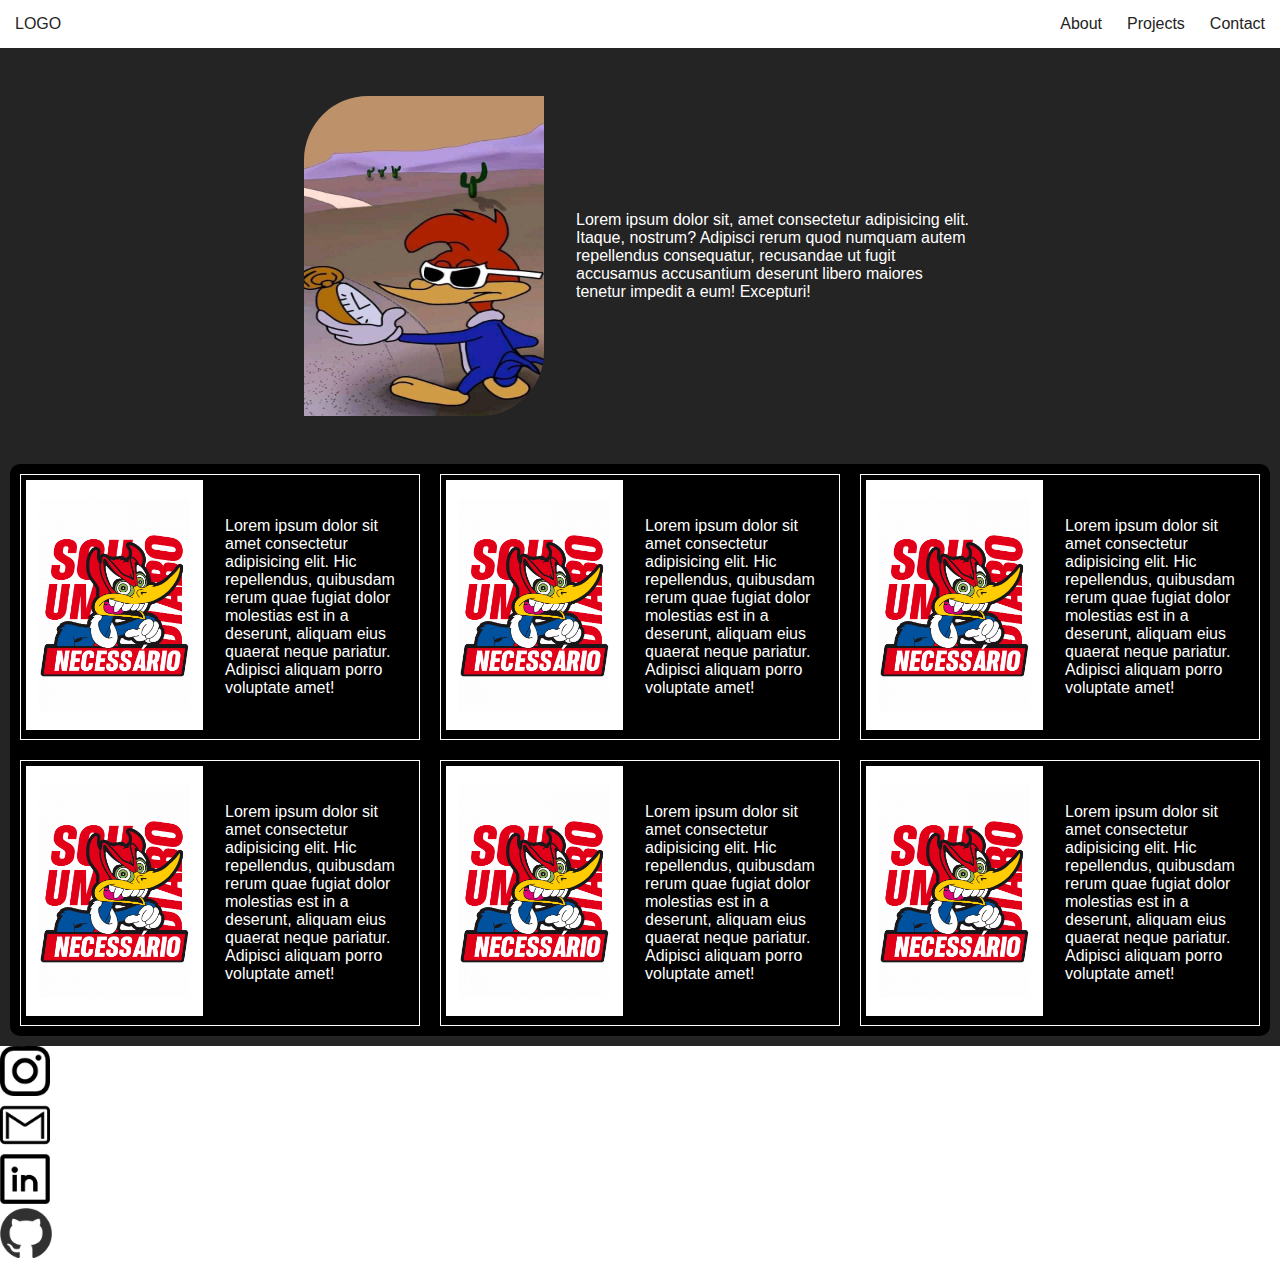
<file: portifolio-1.0/index.html>
<!DOCTYPE html>
<html lang="en">

<head>
    <meta charset="UTF-8">
    <meta name="viewport" content="width=device-width, initial-scale=1.0">

    <link rel="stylesheet" href="src/styles/style.css">
    <link rel="stylesheet" href="src/styles/responsive.css">
    <title>E.Cauã - DEVELOPER</title>
</head>

<body>
    <header>
        <nav class="navbar">
            <a href="#" class="logo">LOGO</a>
            <div class="menu">
                <ul class="list">
                    <li><a href="#about">About</a></li>
                    <li><a href="#projects">Projects</a></li>
                    <li><a href="#contact">Contact</a></li>
                </ul>
            </div>
        </nav>
    </header>
    <main>

        <section class="about" id="about">
            <article class="about-article">
                <div>
                    <img src="src/img/pica-pau-1.jpeg" alt="imagem-decorativa-1">
                </div>
                <div class="about-p">
                    
                    <p>Lorem ipsum dolor sit, amet consectetur adipisicing elit. Itaque, nostrum? Adipisci rerum quod
                        numquam autem repellendus consequatur, recusandae ut fugit accusamus accusantium deserunt libero
                        maiores tenetur impedit a eum! Excepturi!</p>
                </div>
            </article>
        </section>

        <div class="container">
            <section class="projects" id="projects">
                <article class="project">
                    <div class="project-content">
                        <div class="project-image">
                            <img src="src/img/pica-pau-diabo.png" alt="imagem-decorativa-2">
                        </div>
                        <div class="project-text">
                            <p>Lorem ipsum dolor sit amet consectetur adipisicing elit. Hic repellendus, quibusdam rerum
                                quae fugiat dolor molestias est in a deserunt, aliquam eius quaerat neque pariatur.
                                Adipisci aliquam porro voluptate amet!</p>
                        </div>
                    </div>
                </article>
                <article class="project">
                    <div class="project-content">
                        <div class="project-image">
                            <img src="src/img/pica-pau-diabo.png" alt="imagem-decorativa-2">
                        </div>
                        <div class="project-text">
                            <p>Lorem ipsum dolor sit amet consectetur adipisicing elit. Hic repellendus, quibusdam rerum
                                quae fugiat dolor molestias est in a deserunt, aliquam eius quaerat neque pariatur.
                                Adipisci aliquam porro voluptate amet!</p>
                        </div>
                    </div>
                </article>
                <article class="project">
                    <div class="project-content">
                        <div class="project-image">
                            <img src="src/img/pica-pau-diabo.png" alt="imagem-decorativa-2">
                        </div>
                        <div class="project-text">
                            <p>Lorem ipsum dolor sit amet consectetur adipisicing elit. Hic repellendus, quibusdam rerum
                                quae fugiat dolor molestias est in a deserunt, aliquam eius quaerat neque pariatur.
                                Adipisci aliquam porro voluptate amet!</p>
                        </div>
                    </div>
                </article>
                <article class="project">
                    <div class="project-content">
                        <div class="project-image">
                            <img src="src/img/pica-pau-diabo.png" alt="imagem-decorativa-2">
                        </div>
                        <div class="project-text">
                            <p>Lorem ipsum dolor sit amet consectetur adipisicing elit. Hic repellendus, quibusdam rerum
                                quae fugiat dolor molestias est in a deserunt, aliquam eius quaerat neque pariatur.
                                Adipisci aliquam porro voluptate amet!</p>
                        </div>
                    </div>
                </article>
                <article class="project">
                    <div class="project-content">
                        <div class="project-image">
                            <img src="src/img/pica-pau-diabo.png" alt="imagem-decorativa-2">
                        </div>
                        <div class="project-text">
                            <p>Lorem ipsum dolor sit amet consectetur adipisicing elit. Hic repellendus, quibusdam rerum
                                quae fugiat dolor molestias est in a deserunt, aliquam eius quaerat neque pariatur.
                                Adipisci aliquam porro voluptate amet!</p>
                        </div>
                    </div>
                </article>
                <article class="project">
                    <div class="project-content">
                        <div class="project-image">
                            <img src="src/img/pica-pau-diabo.png" alt="imagem-decorativa-2">
                        </div>
                        <div class="project-text">
                            <p>Lorem ipsum dolor sit amet consectetur adipisicing elit. Hic repellendus, quibusdam rerum
                                quae fugiat dolor molestias est in a deserunt, aliquam eius quaerat neque pariatur.
                                Adipisci aliquam porro voluptate amet!</p>
                        </div>
                    </div>
                </article>
            </section>
            <!-- Repita as sections conforme necessário -->
        </div>

    </main>
    <footer>
        <section class="contact" id="contact">
            <article>
                <ul>
                    <li>
                        <a href="#"><img src="src/img/insta-logo.png" alt="instagram"></a>
                    </li>
                    <li>
                        <a href="#"><img src="src/img/gmail-logo.png" alt="gmail"></a>
                    </li>
                    <li>
                        <a href="#"><img src="src/img/linkedin-logo2.png" alt="linkedin"></a>
                    </li>
                    <li>
                        <a href="#"><img src="src/img/github-logo2.png" alt="gitHub"></a>
                    </li>
                </ul>
            </article>
        </section>
    </footer>
</body>

</html>
</file>
<file: portifolio-1.0/src/styles/style.css>
* {
    margin: 0px;
    padding: 0px;
    font-family: Arial, Helvetica, sans-serif;
    box-sizing: border-box;
}

:root {
    --color1: #fff;
    --color2: #242424;
    --color-project: #000;
}

body {
    background-color: var(--color2);
    color: var(--color1);
}

.navbar {
    display: flex;
    flex-wrap: wrap;
    align-items: center;
    justify-content: space-between;
    background-color: var(--color1);
    padding: 15px;
}

.navbar a {
    text-decoration: none;
    color: var(--color2);
}

.logo {
    margin-right: 50px;
}

.list {
    list-style: none;
    display: flex;
    gap: 25px;
}


.about-article{
    overflow: hidden;
    margin: 3rem;
    display: flex; /* Adiciona display flex */
    justify-content: center; /* Centraliza horizontalmente */
    align-items: center; /* Centraliza verticalmente */
}
.about img {
    border-top-left-radius: 4rem;
    border-bottom-right-radius: 4rem;
    height: 20rem;
    width: 15rem;
    float: left;
    margin-right: 2rem;
   
}
.about-p{
    max-width: 400px;
    

}
.container {
    display: flex;
    flex-wrap: wrap;
    background-color: var(--color-project);
    padding: 10px;
    border-radius: 10px;
    margin: 10px;
}

.projects {
    flex: 1;
    display: grid;
    grid-template-columns: repeat(auto-fit, minmax(300px, 1fr));
    /* Define no máximo 3 colunas */
    gap: 20px;
    /* Espaçamento entre os artigos */
}

.project {
    display: flex;
    flex-direction: column;
    border: 1px solid var(--color1);

}

.project-content {
    display: flex;
}

.project-image img {
    height: 250px;
}

.project-text {
    margin: auto;
}

.project-image,
.project-text {
    flex: 1;
    padding: 5px;
    /* Adicione um espaçamento interno */
}

.contact{
    background-color: var(--color1);
}
.contact ul {
    gap: 6px;
    list-style-type: none;
}

.contact img {
    height: 50px;
    overflow: cover;
}
</file>
<file: portifolio-1.0/src/styles/responsive.css>
@media(min-width:1024px){
    .projects{
        grid-template-columns: repeat(3,1fr);
    }
}
</file>
